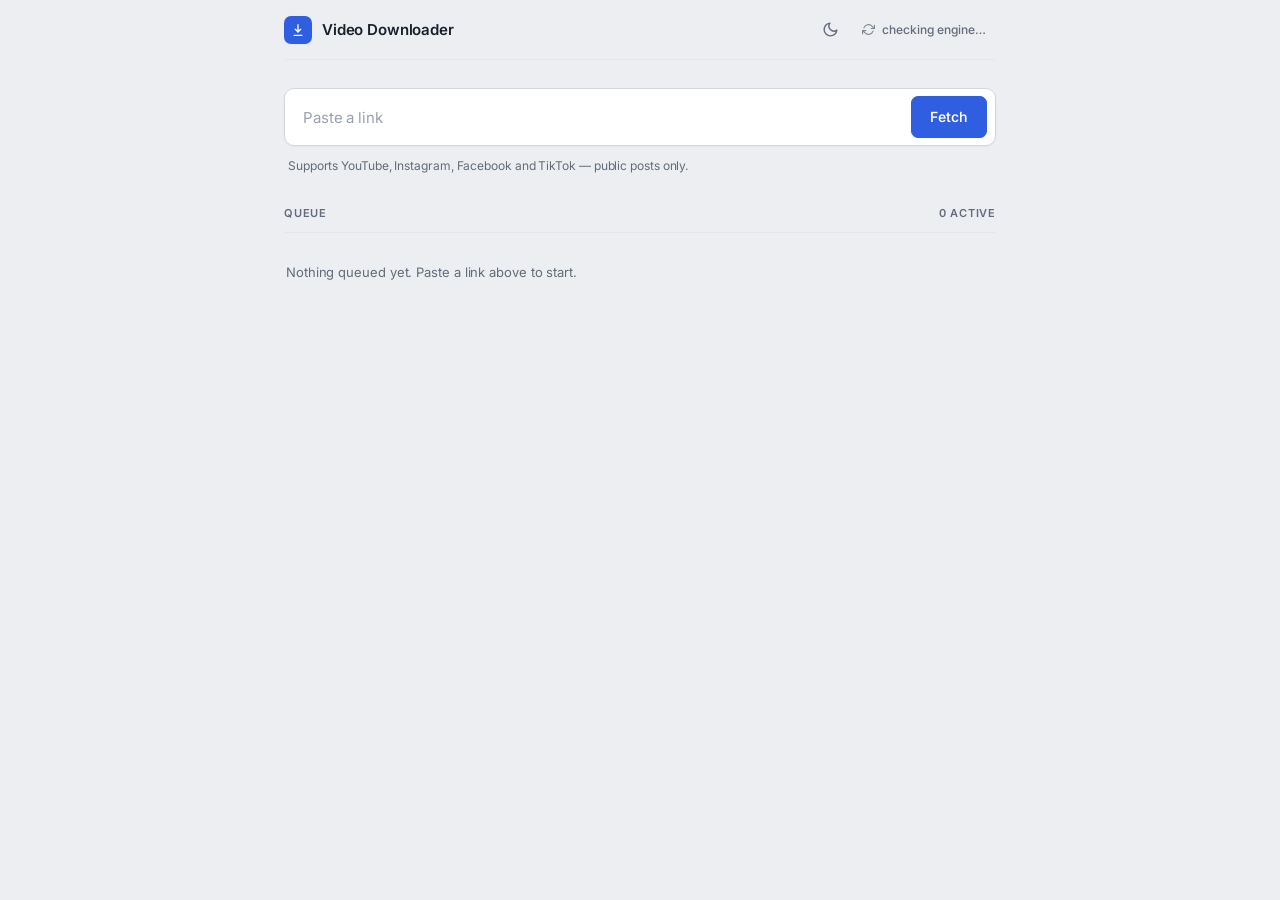
<file: src/index.html>
<!doctype html>
<html lang="en">
  <head>
    <meta charset="UTF-8" />
    <meta name="viewport" content="width=device-width, initial-scale=1.0" />
    <title>Video Downloader</title>
    <link rel="stylesheet" href="styles.css" />
  </head>
  <body>
    <div class="app">
      <!-- Header: brand + engine status -->
      <header class="header">
        <div class="brand">
          <span class="brand-mark" aria-hidden="true">
            <svg
              viewBox="0 0 24 24"
              fill="none"
              stroke="currentColor"
              stroke-width="2"
              stroke-linecap="round"
              stroke-linejoin="round"
            >
              <path d="M12 4v10" />
              <path d="m8 11 4 4 4-4" />
              <path d="M6 20h12" />
            </svg>
          </span>
          <span class="wordmark">Video Downloader</span>
        </div>
        <div class="header-controls">
          <button
            id="theme-toggle"
            class="theme-toggle"
            type="button"
            title="Toggle dark mode"
            aria-label="Toggle dark mode"
          >
            <svg
              class="icon-moon"
              viewBox="0 0 24 24"
              fill="none"
              stroke="currentColor"
              stroke-width="2"
              stroke-linecap="round"
              stroke-linejoin="round"
              aria-hidden="true"
            >
              <path d="M21 12.79A9 9 0 1 1 11.21 3 7 7 0 0 0 21 12.79z" />
            </svg>
            <svg
              class="icon-sun"
              viewBox="0 0 24 24"
              fill="none"
              stroke="currentColor"
              stroke-width="2"
              stroke-linecap="round"
              stroke-linejoin="round"
              aria-hidden="true"
            >
              <circle cx="12" cy="12" r="5" />
              <line x1="12" y1="1" x2="12" y2="3" />
              <line x1="12" y1="21" x2="12" y2="23" />
              <line x1="4.22" y1="4.22" x2="5.64" y2="5.64" />
              <line x1="18.36" y1="18.36" x2="19.78" y2="19.78" />
              <line x1="1" y1="12" x2="3" y2="12" />
              <line x1="21" y1="12" x2="23" y2="12" />
              <line x1="4.22" y1="19.78" x2="5.64" y2="18.36" />
              <line x1="18.36" y1="5.64" x2="19.78" y2="4.22" />
            </svg>
          </button>
          <button
            id="engine"
            class="engine"
            type="button"
            title="Update the download engine"
          >
            <svg
              class="engine-icon"
              viewBox="0 0 24 24"
              fill="none"
              stroke="currentColor"
              stroke-width="2"
              stroke-linecap="round"
              stroke-linejoin="round"
              aria-hidden="true"
            >
              <path d="M23 4v6h-6" />
              <path d="M1 20v-6h6" />
              <path d="M3.51 9a9 9 0 0 1 14.85-3.36L23 10M1 14l4.64 4.36A9 9 0 0 0 20.49 15" />
            </svg>
            <span id="engine-label" class="engine-label">checking engine…</span>
          </button>
        </div>
      </header>

      <main class="main">
        <!-- Source: paste a link -->
        <section class="source" aria-label="Source">
          <div class="well">
            <input
              id="url"
              class="url"
              type="url"
              inputmode="url"
              autocomplete="off"
              spellcheck="false"
              placeholder="Paste a link"
              aria-label="Paste a link"
            />
            <button id="fetch" class="btn btn-primary" type="button">Fetch</button>
          </div>

          <p class="supported">
            Supports YouTube, Instagram, Facebook and TikTok — public posts only.
          </p>

          <!-- Skeleton shown while probing -->
          <div id="skeleton" class="preview skeleton" hidden>
            <div class="skel-thumb"></div>
            <div class="skel-lines">
              <div class="skel-line"></div>
              <div class="skel-line short"></div>
              <div class="skel-chips">
                <div class="skel-chip"></div>
                <div class="skel-chip"></div>
                <div class="skel-chip"></div>
              </div>
            </div>
          </div>

          <!-- Probe error -->
          <div id="probe-error" class="probe-error" hidden></div>

          <!-- Preview card, filled by main.js -->
          <div id="preview" class="preview" hidden></div>
        </section>

        <!-- Queue -->
        <section class="queue" aria-label="Queue">
          <div class="eyebrow-row">
            <span class="eyebrow">Queue</span>
            <span id="active-count" class="eyebrow active-count">0 active</span>
          </div>
          <div id="empty" class="empty">
            Nothing queued yet. Paste a link above to start.
          </div>
          <ol id="queue-list" class="queue-list"></ol>
        </section>
      </main>
    </div>

    <script type="module" src="main.js"></script>
  </body>
</html>
</file>
<file: src/styles.css>
/* Video Downloader: a calm, precise control surface.
   White cards on a soft neutral field, ink lettering, one cobalt accent for
   things in motion. Tokens live on :root; the dark set is swapped in under
   prefers-color-scheme, or forced by the header toggle via [data-theme]. */

/* Inter, self-hosted so the product looks identical on every machine instead of
   falling back to whatever the OS ships. One variable file carries every weight
   we use (400-600), including the in-between 550. */
@font-face {
  font-family: "Inter";
  font-style: normal;
  font-weight: 100 900;
  font-display: swap;
  src: url("fonts/inter-variable.woff2") format("woff2");
}

:root {
  --field: #eceef1; /* app background */
  --panel: #ffffff; /* cards, input wells */
  --sunk: #f2f4f6; /* recessed fills inside a panel (chips, thumbs) */
  --ink: #17202c; /* primary text */
  --ink-soft: #626c7a; /* labels, metadata */
  --ink-faint: #99a1ac; /* placeholders, disabled */
  --rule: #e4e7ec; /* hairlines */
  --rule-strong: #d3d8df; /* hairlines that need to read on white */
  --flow: #2f5fe0; /* accent: active, progress, primary button */
  --flow-weak: #eaf0fe; /* accent tint: selected chips, primary hover */
  --settled: #1f7a4d; /* completed only */
  --fault: #c23a26; /* errors only */

  --shadow-sm: 0 1px 2px rgba(16, 24, 40, 0.04);
  --shadow-md: 0 1px 3px rgba(16, 24, 40, 0.06), 0 1px 2px rgba(16, 24, 40, 0.04);

  --font-ui: "Inter", ui-sans-serif, system-ui, -apple-system, "Segoe UI",
    Roboto, "Helvetica Neue", Arial, sans-serif;

  --radius: 10px;
  --radius-sm: 7px;
  --max-width: 760px;
}

/* Dark palette. Applied when the OS prefers dark and the user has not forced
   light, or whenever the user explicitly selects dark with the header toggle.
   The [data-theme] attribute selector outranks the bare :root in the media
   query, so an explicit choice always wins over the system preference. */
@media (prefers-color-scheme: dark) {
  :root:not([data-theme="light"]) {
    --field: #0f1216;
    --panel: #171b21;
    --sunk: #1f242c;
    --ink: #e7eaef;
    --ink-soft: #8b95a3;
    --ink-faint: #5c6570;
    --rule: #262c34;
    --rule-strong: #333a44;
    --flow: #5b8def;
    --flow-weak: #1a2740;
    --settled: #4fae7e;
    --fault: #e0765a;

    --shadow-sm: 0 1px 2px rgba(0, 0, 0, 0.3);
    --shadow-md: 0 1px 3px rgba(0, 0, 0, 0.35), 0 1px 2px rgba(0, 0, 0, 0.25);
  }
}

:root[data-theme="dark"] {
  --field: #0f1216;
  --panel: #171b21;
  --sunk: #1f242c;
  --ink: #e7eaef;
  --ink-soft: #8b95a3;
  --ink-faint: #5c6570;
  --rule: #262c34;
  --rule-strong: #333a44;
  --flow: #5b8def;
  --flow-weak: #1a2740;
  --settled: #4fae7e;
  --fault: #e0765a;

  --shadow-sm: 0 1px 2px rgba(0, 0, 0, 0.3);
  --shadow-md: 0 1px 3px rgba(0, 0, 0, 0.35), 0 1px 2px rgba(0, 0, 0, 0.25);
}

* {
  box-sizing: border-box;
}

/* `hidden` must always win. Cards use `display: flex`, which otherwise beats the
   attribute's default `display: none` and leaves the skeleton permanently on
   screen. */
[hidden] {
  display: none !important;
}

html,
body {
  margin: 0;
  height: 100%;
}

body {
  background: var(--field);
  color: var(--ink);
  font-family: var(--font-ui);
  font-size: 14px;
  line-height: 1.45;
  letter-spacing: -0.006em;
  -webkit-font-smoothing: antialiased;
  text-rendering: optimizeLegibility;
}

/* One typeface throughout. Live-updating readouts (speed, ETA, size, duration,
   percentages) get tabular figures so columns of digits stay aligned as they
   change — the alignment a monospace font gave, without its spaced-out look. */
.data,
.q-note,
.duration,
.row-quality {
  font-variant-numeric: tabular-nums;
  letter-spacing: 0;
}

/* Section labels: quiet, uppercase, restrained tracking. */
.eyebrow {
  font-family: var(--font-ui);
  font-size: 11px;
  font-weight: 600;
  text-transform: uppercase;
  letter-spacing: 0.07em;
  color: var(--ink-soft);
}

/* ---- Shell layout ---------------------------------------------------- */

.app {
  max-width: var(--max-width);
  margin: 0 auto;
  min-height: 100%;
  display: flex;
  flex-direction: column;
  padding: 0 24px;
}

.header {
  height: 60px;
  display: flex;
  align-items: center;
  justify-content: space-between;
  border-bottom: 1px solid var(--rule);
}

/* Left cluster: accent mark + wordmark. */
.brand {
  display: inline-flex;
  align-items: center;
  gap: 10px;
}

.brand-mark {
  display: inline-grid;
  place-items: center;
  width: 28px;
  height: 28px;
  border-radius: var(--radius-sm);
  background: var(--flow);
  color: #fff;
  box-shadow: var(--shadow-sm);
}

.brand-mark svg {
  width: 16px;
  height: 16px;
}

.wordmark {
  font-weight: 600;
  font-size: 15px;
  letter-spacing: -0.01em;
  color: var(--ink);
}

/* Right-hand header cluster: theme toggle + engine status. */
.header-controls {
  display: inline-flex;
  align-items: center;
  gap: 6px;
}

.theme-toggle {
  display: inline-flex;
  align-items: center;
  justify-content: center;
  width: 32px;
  height: 32px;
  padding: 0;
  border: none;
  border-radius: var(--radius-sm);
  background: none;
  color: var(--ink-soft);
  cursor: pointer;
  transition: background 120ms ease, color 120ms ease;
}

.theme-toggle:hover {
  color: var(--ink);
  background: var(--sunk);
}

.theme-toggle svg {
  width: 17px;
  height: 17px;
}

/* Show the icon for the action available: a moon in light mode (tap to go
   dark), a sun in dark mode (tap to go light). */
.theme-toggle .icon-sun {
  display: none;
}

:root[data-theme="dark"] .theme-toggle .icon-moon {
  display: none;
}

:root[data-theme="dark"] .theme-toggle .icon-sun {
  display: inline;
}

.engine {
  display: inline-flex;
  align-items: center;
  gap: 7px;
  background: none;
  border: 1px solid transparent;
  cursor: pointer;
  color: var(--ink-soft);
  font: inherit;
  font-size: 12px;
  font-weight: 500;
  padding: 5px 9px;
  border-radius: var(--radius-sm);
  transition: background 120ms ease, color 120ms ease, border-color 120ms ease;
}

.engine:hover {
  color: var(--ink);
  background: var(--sunk);
}

.engine-icon {
  width: 13px;
  height: 13px;
  flex: none;
  opacity: 0.8;
}

.engine.ok {
  color: var(--ink);
}

/* While updating, the engine is working — spin the refresh glyph. No dots. */
.engine.busy {
  color: var(--flow);
}

.engine.busy .engine-icon {
  animation: spin 0.8s linear infinite;
}

@keyframes spin {
  to {
    transform: rotate(360deg);
  }
}

.main {
  flex: 1;
  padding: 28px 0 40px;
  display: flex;
  flex-direction: column;
  gap: 32px;
}

/* ---- Source ---------------------------------------------------------- */

.well {
  display: flex;
  gap: 8px;
  height: 58px;
  background: var(--panel);
  border: 1px solid var(--rule-strong);
  border-radius: var(--radius);
  padding: 8px;
  align-items: center;
  box-shadow: var(--shadow-sm);
  transition: border-color 120ms ease, box-shadow 120ms ease;
}

/* Lift the whole well when the input is focused — cleaner than a bare outline. */
.well:focus-within {
  border-color: var(--flow);
  box-shadow: 0 0 0 3px var(--flow-weak);
}

.url {
  flex: 1;
  height: 100%;
  border: none;
  background: none;
  color: var(--ink);
  font-family: var(--font-ui);
  font-size: 15px;
  letter-spacing: -0.006em;
  padding: 0 10px;
  outline: none;
}

.url::placeholder {
  color: var(--ink-faint);
}

.supported {
  margin: 11px 4px 0;
  font-size: 12px;
  color: var(--ink-soft);
}

/* ---- Buttons --------------------------------------------------------- */

.btn {
  font: inherit;
  font-weight: 550;
  font-size: 14px;
  border-radius: var(--radius-sm);
  border: 1px solid var(--rule-strong);
  background: var(--panel);
  color: var(--ink);
  padding: 0 18px;
  height: 42px;
  cursor: pointer;
  transition: border-color 120ms ease, background 120ms ease,
    filter 120ms ease;
}

.btn:hover {
  border-color: var(--ink-soft);
  background: var(--sunk);
}

.btn-primary {
  background: var(--flow);
  border-color: var(--flow);
  color: #fff;
  box-shadow: var(--shadow-sm);
}

.btn-primary:hover {
  background: var(--flow);
  border-color: var(--flow);
  filter: brightness(1.06);
}

.btn:disabled {
  opacity: 0.5;
  cursor: default;
  filter: none;
}

/* ---- Preview card ---------------------------------------------------- */

.preview {
  display: flex;
  gap: 18px;
  margin-top: 18px;
  padding: 18px;
  background: var(--panel);
  border: 1px solid var(--rule);
  border-radius: var(--radius);
  box-shadow: var(--shadow-md);
}

/* Rise + fade the card in. Disabled under reduced-motion below. */
.preview:not(.skeleton):not([hidden]) {
  animation: rise 140ms ease-out;
}

@keyframes rise {
  from {
    opacity: 0;
    transform: translateY(6px);
  }
  to {
    opacity: 1;
    transform: none;
  }
}

.thumb {
  width: 168px;
  height: 94px;
  flex: none;
  border-radius: var(--radius-sm);
  object-fit: cover;
  background: var(--sunk);
  border: 1px solid var(--rule);
}

.preview-body {
  flex: 1;
  min-width: 0;
  display: flex;
  flex-direction: column;
  gap: 7px;
}

.title {
  font-weight: 600;
  font-size: 15.5px;
  line-height: 1.35;
  letter-spacing: -0.01em;
  text-wrap: balance;
  overflow: hidden;
  text-overflow: ellipsis;
  display: -webkit-box;
  -webkit-line-clamp: 2;
  -webkit-box-orient: vertical;
}

.meta {
  color: var(--ink-soft);
  font-size: 13px;
}

/* The detected platform, shown once a link is fetched. */
.platform-badge {
  display: inline-block;
  align-self: flex-start;
  font-size: 10.5px;
  font-weight: 600;
  text-transform: uppercase;
  letter-spacing: 0.05em;
  padding: 2px 8px;
  border-radius: 999px;
  color: var(--flow);
  background: var(--flow-weak);
  border: 1px solid transparent;
}

.chip-row {
  display: flex;
  flex-wrap: wrap;
  gap: 7px;
  margin-top: 8px;
}

.chip {
  font: inherit;
  font-size: 12px;
  font-weight: 500;
  padding: 6px 11px;
  border-radius: var(--radius-sm);
  border: 1px solid var(--rule-strong);
  background: var(--panel);
  color: var(--ink);
  cursor: pointer;
  transition: border-color 120ms ease, background 120ms ease;
}

.chip .q-note {
  color: var(--ink-soft);
  font-size: 11px;
  margin-left: 6px;
}

.chip:hover {
  border-color: var(--ink-soft);
  background: var(--sunk);
}

.chip[aria-pressed="true"] {
  border-color: var(--flow);
  background: var(--flow-weak);
  color: var(--flow);
}

.chip[aria-pressed="true"] .q-note {
  color: var(--flow);
}

.preview-actions {
  margin-top: 12px;
  display: flex;
  justify-content: flex-end;
}

/* ---- Skeleton -------------------------------------------------------- */

.skeleton {
  animation: none;
  box-shadow: var(--shadow-sm);
}

.skel-thumb,
.skel-line,
.skel-chip {
  background: linear-gradient(
    90deg,
    var(--sunk) 25%,
    var(--rule) 50%,
    var(--sunk) 75%
  );
  background-size: 200% 100%;
  animation: shimmer 1.2s infinite;
  border-radius: 5px;
}

.skel-thumb {
  width: 168px;
  height: 94px;
  flex: none;
}

.skel-lines {
  flex: 1;
  display: flex;
  flex-direction: column;
  gap: 10px;
}

.skel-line {
  height: 14px;
}

.skel-line.short {
  width: 40%;
}

.skel-chips {
  display: flex;
  gap: 7px;
  margin-top: 6px;
}

.skel-chip {
  width: 58px;
  height: 28px;
}

@keyframes shimmer {
  to {
    background-position: -200% 0;
  }
}

.probe-error {
  margin-top: 18px;
  padding: 14px 16px;
  border: 1px solid var(--fault);
  border-radius: var(--radius);
  background: var(--panel);
  color: var(--fault);
  font-size: 13px;
  white-space: pre-line;
}

/* ---- Queue ----------------------------------------------------------- */

.eyebrow-row {
  display: flex;
  align-items: center;
  justify-content: space-between;
  border-bottom: 1px solid var(--rule);
  padding-bottom: 10px;
  margin-bottom: 2px;
}

.empty {
  color: var(--ink-soft);
  font-size: 13px;
  padding: 28px 2px;
}

.queue-list {
  list-style: none;
  margin: 0;
  padding: 0;
}

.row {
  position: relative;
  padding: 14px 4px 16px 20px;
  border-bottom: 1px solid var(--rule);
}

.row:last-child {
  border-bottom: none;
}

/* The gate: a rounded full-height bar on the left edge — the only status
   marker, so no dots are needed anywhere. */
.row::before {
  content: "";
  position: absolute;
  left: 0;
  top: 12px;
  bottom: 12px;
  width: 3px;
  border-radius: 999px;
  background: var(--rule-strong);
}

.row.running::before {
  background: var(--flow);
}

.row.done::before {
  background: var(--settled);
}

.row.error::before {
  background: var(--fault);
}

.row.cancelled::before {
  background: var(--ink-faint);
}

.row.paused::before {
  background: var(--ink-soft);
}

/* Interrupted (app was closed mid-download): dimmed accent, resumable. */
.row.interrupted::before {
  background: var(--flow);
  opacity: 0.5;
}

/* Livestream/segmented caption under the title. */
.row-frag {
  margin-top: 5px;
  font-size: 11px;
  color: var(--ink-soft);
}

.row-frag::before {
  content: "◆ ";
  color: var(--flow);
}

.row-top {
  display: flex;
  align-items: center;
  gap: 11px;
}

.row-thumb {
  width: 46px;
  height: 46px;
  flex: none;
  border-radius: var(--radius-sm);
  object-fit: cover;
  background: var(--sunk);
  border: 1px solid var(--rule);
}

.row-title {
  flex: 1;
  min-width: 0;
  font-weight: 550;
  overflow: hidden;
  text-overflow: ellipsis;
  white-space: nowrap;
}

.row-quality {
  color: var(--ink-soft);
  font-size: 12px;
  flex: none;
}

.row-action {
  flex: none;
  background: none;
  border: 1px solid var(--rule-strong);
  border-radius: 6px;
  color: var(--ink-soft);
  cursor: pointer;
  font: inherit;
  font-size: 12px;
  font-weight: 500;
  padding: 4px 10px;
  transition: border-color 120ms ease, color 120ms ease, background 120ms ease;
}

.row-action:hover {
  border-color: var(--ink-soft);
  color: var(--ink);
  background: var(--sunk);
}

/* Pause/Resume/Cancel (or Show/Remove) sit together at the row's right edge. */
.row-actions {
  flex: none;
  display: inline-flex;
  gap: 6px;
}

.row-stats {
  margin-top: 6px;
  font-size: 12px;
  color: var(--ink-soft);
  min-height: 16px;
}

.row.error .row-stats {
  color: var(--fault);
  white-space: pre-line;
}

/* ---- Flow meter ------------------------------------------------------ */

.meter {
  position: relative;
  height: 6px;
  margin-top: 10px;
  border-radius: 999px;
  overflow: hidden;
  background: var(--rule);
}

.meter-fill {
  position: absolute;
  left: 0;
  top: 0;
  bottom: 0;
  width: 0;
  border-radius: 999px;
  background: var(--flow);
  transition: width 200ms linear;
}

.row.done .meter-fill {
  background: var(--settled);
}

.row.error .meter-fill,
.row.cancelled .meter-fill {
  background: var(--ink-faint);
}

/* Paused / interrupted: hold the fill in place but dim it so it reads as
   "waiting" rather than actively downloading. */
.row.paused .meter-fill,
.row.interrupted .meter-fill {
  opacity: 0.45;
  transition: none;
}

/* ---- Focus & accessibility ------------------------------------------ */

:focus-visible {
  outline: 2px solid var(--flow);
  outline-offset: 2px;
}

/* The well shows its own focus-within ring, so suppress the inner outline. */
.url:focus-visible {
  outline: none;
}

@media (prefers-reduced-motion: reduce) {
  .preview,
  .meter-fill,
  .skel-thumb,
  .skel-line,
  .skel-chip,
  .engine.busy .engine-icon {
    animation: none;
    transition: none;
  }
}

/* ---- Narrow window --------------------------------------------------- */

@media (max-width: 560px) {
  .app {
    padding: 0 16px;
  }

  .preview {
    flex-direction: column;
  }

  .thumb {
    width: 100%;
    height: auto;
    aspect-ratio: 16 / 9;
  }
}
</file>
